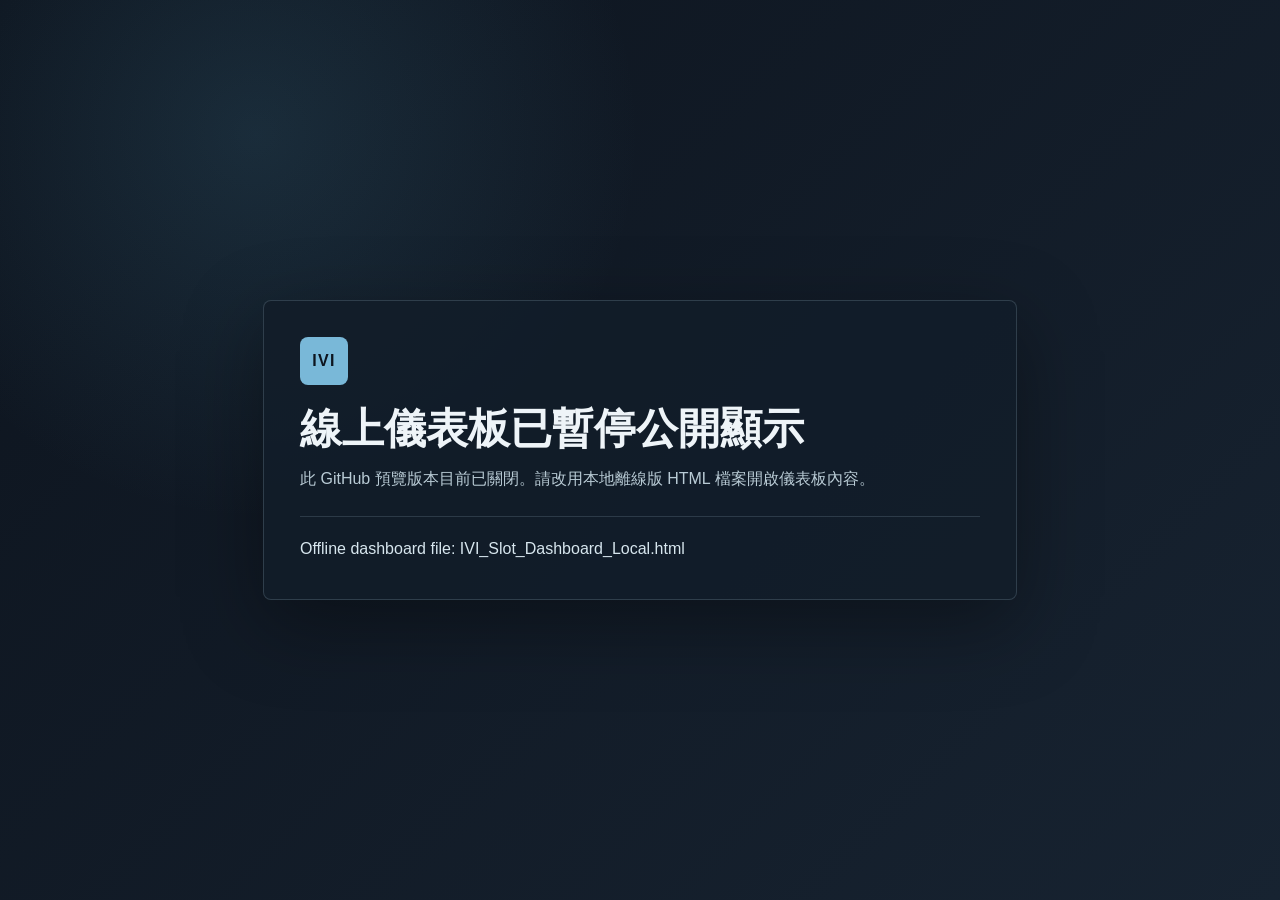
<file: index.html>
<!doctype html>
<html lang="zh-Hant">
  <head>
    <meta charset="utf-8">
    <meta name="viewport" content="width=device-width, initial-scale=1">
    <meta http-equiv="refresh" content="0; url=web_dashboard/">
    <title>Slot Dashboard</title>
    <script>
      window.location.replace("web_dashboard/");
    </script>
  </head>
  <body>
    <p>Redirecting to <a href="web_dashboard/">Slot Dashboard</a>.</p>
  </body>
</html>
</file>
